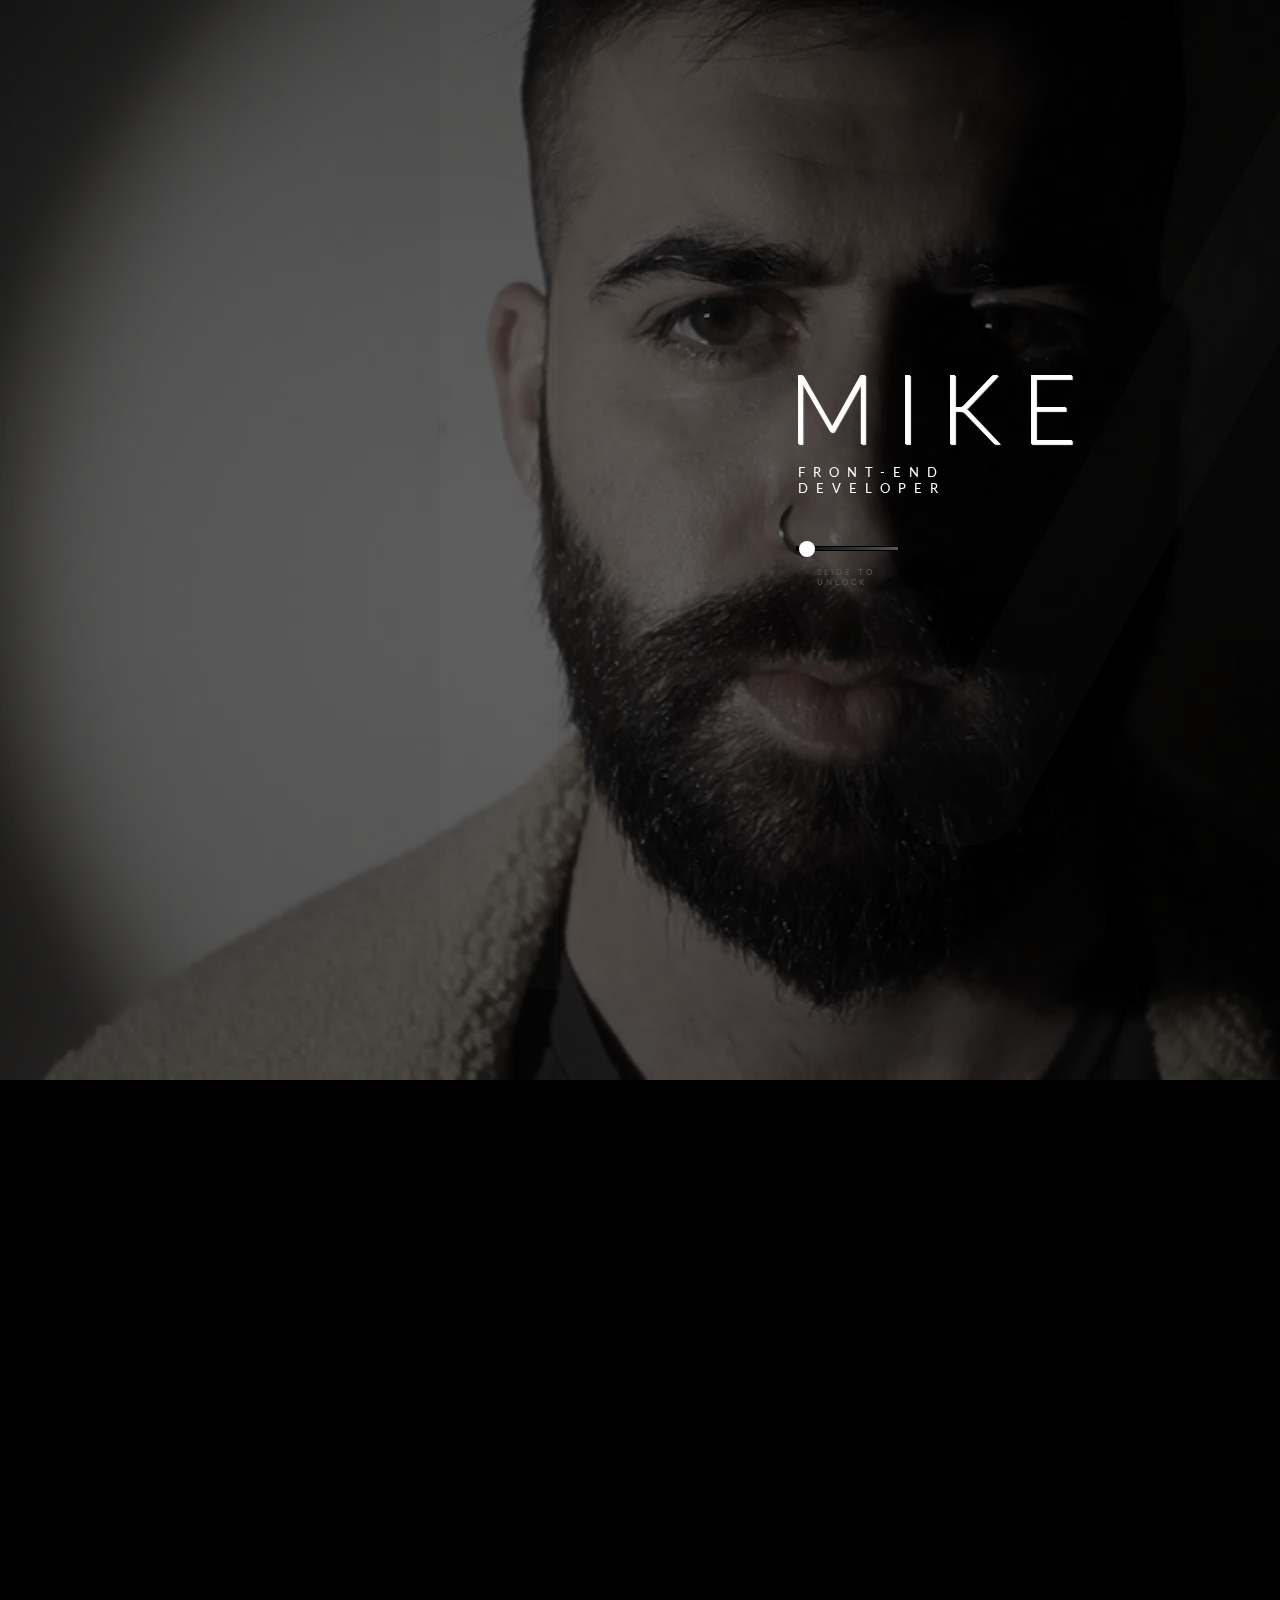
<file: portfolio/index.html>
<!DOCTYPE HTML>

<html>

<head>
    <title>I am Mike</title>
    <link rel='stylesheet' type="text/css" href='css/index.css'>
    <link rel='stylesheet' type="text/css" href='css/mainMenu.css'>
    <link rel='stylesheet' type="text/css" href='css/font-awesome.min.css'>
    <link href="https://fonts.googleapis.com/css?family=Lato" rel="stylesheet">
    <!--    ANIMATE LIBRARY-->
    <link href="https://cdnjs.cloudflare.com/ajax/libs/animate.css/3.5.2/animate.min.css">
    <link rel="stylesheet" href="https://cdn.jsdelivr.net/npm/animate.css@3.5.2/animate.min.css" integrity="sha384-OHBBOqpYHNsIqQy8hL1U+8OXf9hH6QRxi0+EODezv82DfnZoV7qoHAZDwMwEJvSw" crossorigin="anonymous">
    <!--    JQUERY-->
    <script src="https://code.jquery.com/jquery-3.2.1.min.js" integrity="sha256-hwg4gsxgFZhOsEEamdOYGBf13FyQuiTwlAQgxVSNgt4=" crossorigin="anonymous"></script>
    <meta charset='utf-8'>
    <meta name="viewport" content="width=device-width, initial-scale=1, maximum-scale=1.0, user-scalable=no">
    
</head>

<body>
    <div class="preload" id="preload">
    </div>
    <div class="content" id='content'>
        <section class="mainSection" id="mainSection">
            <div class="videoFilter">
                <video autoplay muted class="video">
                        <source src="img/giff.mp4" type="video/mp4">
                        <source src="img/giff.webm" type="video/webm">
                        <source src="img/giff.ogv" type="video/ogg">
        </video>
            </div>
            <div class="halfLeft">
                <!--
            <a href='#'class="icon animated fadeInLeft"><i class="fa fa-linkedin" aria-hidden="true"></i></a>
            <a href='#'class="icon animated fadeInRight"><i class="fa fa-instagram" aria-hidden="true"></i></a>
            <a href='#'class="icon animated fadeInLeft"><i class="fa fa-facebook" aria-hidden="true"></i></a>
-->
            </div>
            <div class="halfRight">
                <div class="mainTitle">
                    <!--                <div class='mainLine'></div>-->
                    <h1 class='animated fadeInLeft'>Mike</h1>
                    <p class='animated fadeInRight'>Front-End Developer</p>
                    <div class="menuResponsive">
                        <p id="openMenu">Open Menu</p>
                    </div>
                    <div id="slider" class="slider">
                        <!--                    <div class="sliderDiv">-->
                        <div class="progress"></div>
                        <div class="indicator">
                            <div></div>
                        </div>
                        <!--                    </div>-->
                        <div class="tip animated fadeIn">
                            slide to unlock
                        </div>
                    </div>
                    <!--                <input type="text" id="value">-->
                </div>
                <div class="mainInformation">
                    <p>M</p>
                </div>
            </div>
        </section>

        <section class="menu" id="mainMenu">
        </section>
    </div>
    <script src="js/drag.js"></script>
    <script src="js/index.js"></script>
    <script type='text/javascript'>
        window.onload = detectarCarga;

        function detectarCarga() {
            setTimeout(function() {
                document.getElementById("preload").style.opacity = "0";
                document.getElementById("preload").style.zIndex = "0";
            }, 500)
        }
    </script>
</body>

</html>
</file>
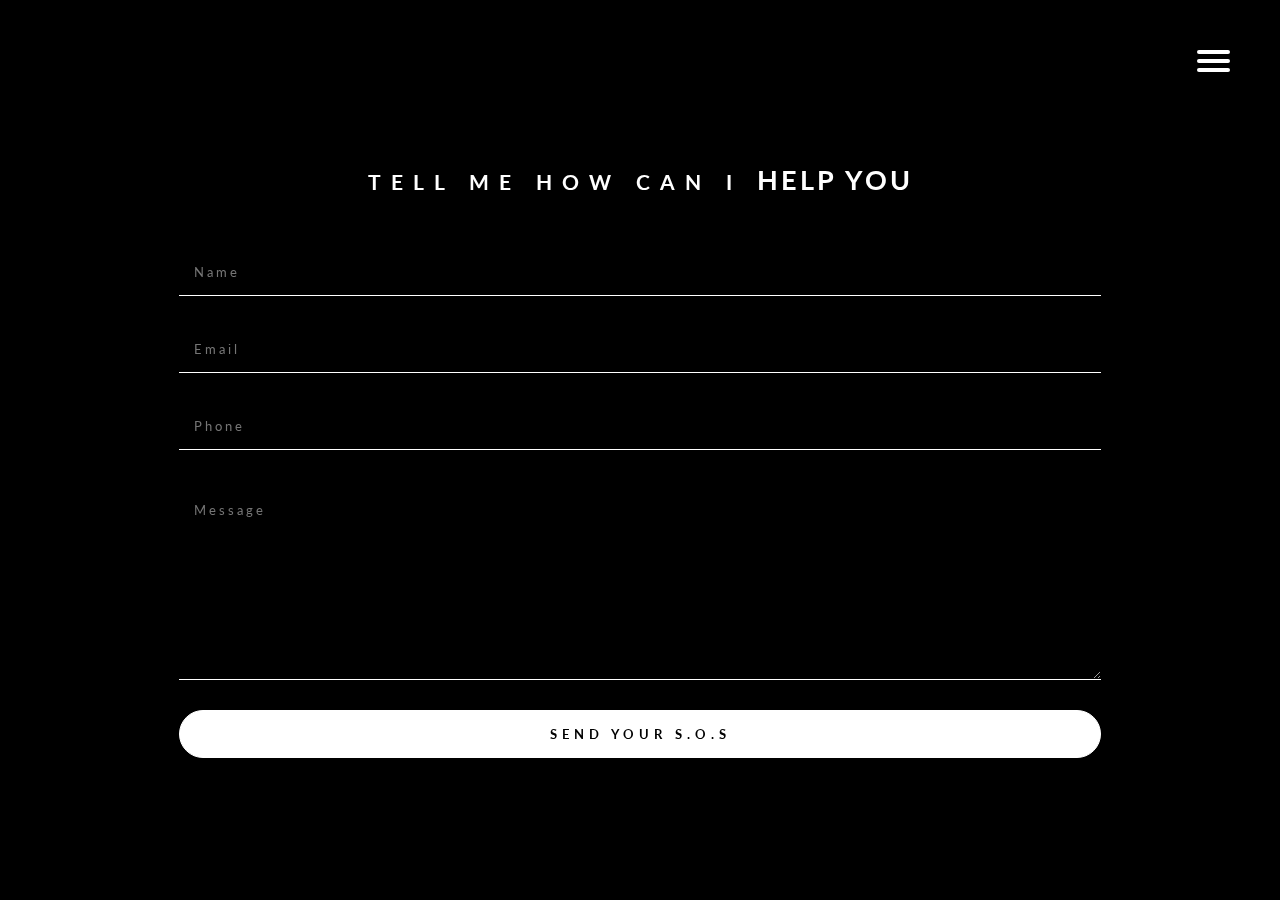
<file: portfolio/contact.html>
<!DOCTYPE HTML>

<html>

<head>
    <title>Contact me</title>
    <link rel='stylesheet' type="text/css" href='css/contact.css'>
    <link rel='stylesheet' type="text/css" href='css/menu.css'>
    <link rel='stylesheet' type="text/css" href='css/font-awesome.min.css'>
    <link href="https://fonts.googleapis.com/css?family=Lato" rel="stylesheet">
    <!--    ANIMATE LIBRARY-->
    <link href="https://cdnjs.cloudflare.com/ajax/libs/animate.css/3.5.2/animate.min.css">
    <link rel="stylesheet" href="https://cdn.jsdelivr.net/npm/animate.css@3.5.2/animate.min.css" integrity="sha384-OHBBOqpYHNsIqQy8hL1U+8OXf9hH6QRxi0+EODezv82DfnZoV7qoHAZDwMwEJvSw" crossorigin="anonymous">
    <!--    JQUERY-->
    <script src="https://code.jquery.com/jquery-3.2.1.min.js" integrity="sha256-hwg4gsxgFZhOsEEamdOYGBf13FyQuiTwlAQgxVSNgt4=" crossorigin="anonymous"></script>
    <meta charset='utf-8'>
    <meta name="viewport" content="width=device-width, initial-scale=1, maximum-scale=1.0, user-scalable=no">
    <meta name="viewport" content="width=590">
    
</head>

<body>
    <div class="preload" id="preload"></div>
    <div class="secondMenu" id="secondMenu">
        <input type="checkbox" />
        <span></span>
        <span></span>
        <span></span>
    </div>
    <div class="content" id='content'>
        <section class="contactSection">
            <div class="halfLeft">
                <div class="contactTitle">
                    <h2 class="animated fadeInLeft">Tell me how can I <span>help you</span></h2>
                    <p class="animated fadeInRight">And I will</p>
                </div>
                <form class="form" action='form.php' method='post'>
                    <input type="text" class='input' name='Name' placeholder='Name'>
                    <input type="email" class='input' name='Email' placeholder='Email'>
                    <input type="text" class='input' name='Phone' placeholder='Phone'>
                    <textarea class='input' name='Message' placeholder='Message'></textarea>
                    <input type="submit" class='sendMessage' value='Send your S.O.S'>
                </form>
            </div>
            <div class="halfRight">
            </div>
        </section>
        <div class='menu display' id="menu"></div>
    </div>

    <script src="js/index.js"></script>
     <script type='text/javascript'>
        window.onload = detectarCarga;

        function detectarCarga() {
            setTimeout(function(){
                document.getElementById("preload").style.opacity = "0";
                document.getElementById("preload").style.zIndex = "0";
            },500)
        }
    </script>
</body>

</html>
</file>
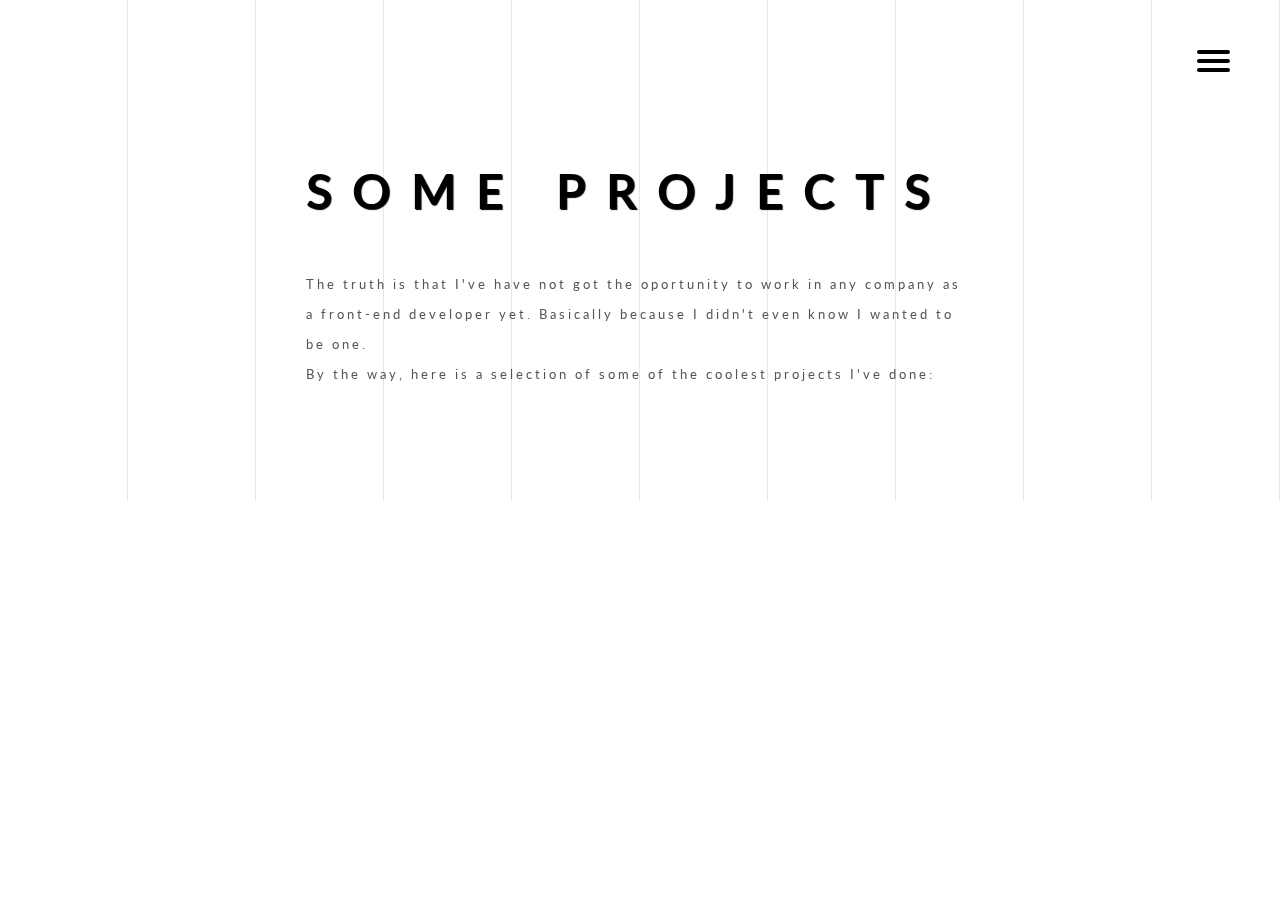
<file: portfolio/portfolio.html>
<!DOCTYPE HTML>

<html>

<head>
    <title>Portfolio</title>
    <meta charset='utf-8'>
    <link rel='stylesheet' type="text/css" href='css/portfolio.css'>
    <link rel='stylesheet' type="text/css" href='css/font-awesome.min.css'>
    <link rel='stylesheet' type="text/css" href='css/menu.css'>
    <link rel='stylesheet' type="text/css" href='css/animate.css'>
    <link href="https://fonts.googleapis.com/css?family=Lato" rel="stylesheet">
    <!--    ANIMATE LIBRARY-->
    <link href="https://cdnjs.cloudflare.com/ajax/libs/animate.css/3.5.2/animate.min.css">
    <link rel="stylesheet" href="https://cdn.jsdelivr.net/npm/animate.css@3.5.2/animate.min.css" integrity="sha384-OHBBOqpYHNsIqQy8hL1U+8OXf9hH6QRxi0+EODezv82DfnZoV7qoHAZDwMwEJvSw" crossorigin="anonymous">
    <!--    JQUERY-->
    <script src="https://code.jquery.com/jquery-3.2.1.min.js" integrity="sha256-hwg4gsxgFZhOsEEamdOYGBf13FyQuiTwlAQgxVSNgt4=" crossorigin="anonymous"></script>
    <meta name="viewport" content="width=device-width, initial-scale=1, maximum-scale=1.0, user-scalable=no">
    <!--        THIS IS THE META FOR IOS-->
    <meta name="viewport" content="width=590">
    
</head>

<body>
    <div class="preload" id="preload"></div>
    <div class="portfolioSection">
        <div class="background">
            <div class="mike">
                <h1 class='animated fadeInLeft'>Some Projects</h1>
                <p class='animated fadeInRight'>The truth is that I've have not got the oportunity to work in any company as a front-end developer yet. Basically because I didn't even know I wanted to be one.
                    <br>By the way, here is a selection of some of the coolest projects I've done:</p>
            </div>
            <div></div>
            <div></div>
            <div></div>
            <div></div>
            <div></div>
            <div></div>
            <div></div>
            <div></div>
            <div></div>
            <div></div>
        </div>
        <div class="secondMenu" id="secondMenu">
            <input type="checkbox" />
            <span class="menuBar"></span>
            <span class="menuBar"></span>
            <span class="menuBar"></span>
        </div>

        <div class="title">
            <!--
            <h1>Some Projects</h1>
            <p>Lorem ipsum dolor sit amet, consectetur adipiscing elit. Suspendisse eros ligula, vestibulum sit amet dictum in, ornare a dui.<br> Vivamus congue tellus vitae mi dictum, nec molestie lectus eleifend.</p>
-->
        </div>

        <div class="portfolio" id="portfolio">
        </div>
    </div>

    <div class='menu display' id="menu"></div>

    <script src="js/index.js"></script>
    <script src="js/portfolio.js"></script>
    <script src="js/portfolioInfo.js"></script>
     <script type='text/javascript'>
        window.onload = detectarCarga;

        function detectarCarga() {
            setTimeout(function(){
                document.getElementById("preload").style.opacity = "0";
                document.getElementById("preload").style.zIndex = "0";
            },500)
        }
    </script>
</body>

</html>
</file>
<file: portfolio/css/index.css>
.preload{
        width: 100%;
        height: 100vh;
        background: black;
        position: fixed;
        z-index: 999999;
        opacity: 1;
        transition: .5s all;
    }

body{
    overflow: hidden;
}

/*RESPONSIVE from 0px to 639px*/

@media only screen and (max-width:639px){
    
   * {
        box-sizing: border-box;
        margin: 0;
        padding: 0;
        letter-spacing: 3px;
        font-size: 12px;
        font-family: 'Lato', sans-serif;
    }

    body {
        overflow: hidden;
    }

    .mainSection {
        height: 100vh;
        width: 100%;
        position: relative;
        background: black;
        color: white;
        display: flex;
        flex-direction: column;
        z-index: 334;
        transition: .5s all;
        z-index: 2;

    }

    .videoFilter {
        width: 140%;
        height: 100vh;
        filter: brightness(.4);
        position: absolute;
        display: none;
    }

    .video {
        position: absolute;
        width: 120%;
        height: 100vh;
        filter: grayscale(70%);
        transform: scale(1.1);
        background-position: center;
        z-index: 1;
        transition: .5s all;
        display: none;
        background-size: cover;
    }

    .zoom {
        transform: scale(4);
        transition: .5s all;
        overflow: hidden;
        filter: brightness(0);
        z-index: 1;
    }

    .mainTitle {
        padding: 20px;
        width: 100%;
        margin-top: 0px;
        display: flex;
        flex-direction: column;
        justify-content: center;
        align-content: center;
        text-align: center;

    }

    .mainLine {
        width: 5%;
        margin-left: 8px;
        margin-bottom: 20px;
        height: 2px;
        font-weight: 300;
        border-bottom: 2px solid white;
    }

    .mainTitle h1 {
        font-size: 4em;
        width: 100%;
        font-weight: 300;
        letter-spacing: 20px;
        text-transform: uppercase;
        text-shadow: 1px 1px 1px white;
    }

    .mainTitle h1 span {
        color: white;
        letter-spacing: 20px;
    }

    .mainTitle p {
        width: 100%;
        margin-top: 0px;
        padding-left: 10px;
        font-size: .8em;
        letter-spacing: 8px;
        text-transform: uppercase;
    }

    .menuResponsive {
        width: 50%;
        height: 50px;
        display: flex;
        justify-content: center;
        align-items: center;
        margin-top: 50px;
    }

    .menuResponsive p {
        width: 100%;
        height: 100%;
        display: flex;
        border: 1px solid;
        justify-content: center;
        align-items: center;
        cursor: pointer;
    }

    .mainTitle input {
        width: 10%;
    }

    .slider {
        border: 1px solid black;
        /*  padding-left: 20px;*/
        width: 30%;
        position: relative;
        height: 5px;
        margin-top: 50px;
        margin-left: 8px;
        z-index: 999;
        display: none;
        /*  border-bottom: 5px dotted ;*/
        background-image: linear-gradient(to right, #000000, #1a1a1a, #2c2c2c, #404040, #555555);
    }

    .tip {
        width: 100%;
        font-size: .5em;
        text-transform: uppercase;
        margin-top: 20px;
        color: #555;
        padding-left: 20px;
    }


    .progress {
        width: 0%;
        height: 100%;
        position: absolute;
        background: transparent;
        cursor: pointer;
    }

    .indicator {
        width: 30px;
        height: 30px;
        margin-top: -13px;
        margin-left: -5%;
        left: 0%;
        padding: 5px;
        border-radius: 50%;
        position: absolute;
        background: transparent;
        cursor: pointer;
        display: flex;
        justify-content: center;
        align-items: center;
    }

    .indicator div {
        width: 80%;
        height: 80%;
        border-radius: 50%;
        background: white;
    }

    .halfLeft {
        width: 100%;
        height: 70%;
        order: 2;
        background: ;
        display: flex;
        align-items: center;
        justify-content: center;
        flex-direction: column;
        background-image: url(../img/mike2.png);
        background-size: cover;
        background-repeat: no-repeat;
        background-position: center;
        z-index: 2;
    }

    .halfLeft .icon {
        padding: 30px;
        margin-left: 30px;
        margin-top: 20px;
        font-size: 1.2em;
        color: rgba(255, 255, 255, .5);
        cursor: pointer;
        transition: .5s all;
        transform: rotate(90deg);
    }

    .halfLeft .icon:hover {
        transform: rotate(0deg);
        color: rgba(255, 255, 255, .9);
        transition: .5s all;
    }

    .halfLeft .icon:first-child {
        margin-top: 0px;
    }

    .halfRight {
        width: 100%;
        height: 30%;
        background: transparent;
        display: flex;
        align-items: center;
        justify-content: center;
        flex-direction: column;
        z-index: 2;
    }

    .faded {
        display: none;
        transition: .5s all;
    }

    .mainInformation {
        padding: 30px;
        width: 100%;
        display: flex;
        justify-content: center;
        align-items: flex-end;
        bottom: 50;
        right: 50;
        position: absolute;
    }

    .mainInformation p {
        width: auto;
        font-size: 87em;
        z-index: 1;
        color: rgba(255, 255, 255, .04);
        line-height: 30px;
        text-align: justify;
        display: none;
    }

    
}

/*----------------------------------------------------------------------------------*/

/*RESPONSIVE from 640px to 1279px*/

@media only screen and (max-width:1279px) {

    * {
        box-sizing: border-box;
        margin: 0;
        padding: 0;
        letter-spacing: 3px;
        font-family: 'Lato', sans-serif;
    }

    body {
        overflow: hidden;
    }

    .mainSection {
        height: 100vh;
        width: 100%;
        position: relative;
        background: black;
        color: white;
        display: flex;
        flex-direction: column;
        z-index: 334;
        transition: .5s all;
        z-index: 2;

    }

    .videoFilter {
        width: 140%;
        height: 100vh;
        filter: brightness(.4);
        position: absolute;
        display: none;
    }

    .video {
        position: absolute;
        width: 120%;
        height: 100vh;
        filter: grayscale(70%);
        transform: scale(1.1);
        background-position: center;
        z-index: 1;
        transition: .5s all;
        display: none;
        background-size: cover;
    }

    .zoom {
        transform: scale(4);
        transition: .5s all;
        overflow: hidden;
        filter: brightness(0);
        z-index: 1;
    }

    .mainTitle {
        padding: 20px;
        width: 100%;
        margin-top: 0px;
        display: flex;
        flex-direction: column;
        justify-content: center;
        align-content: center;
        text-align: center;

    }

    .mainLine {
        width: 5%;
        margin-left: 8px;
        margin-bottom: 20px;
        height: 2px;
        font-weight: 300;
        border-bottom: 2px solid white;
    }

    .mainTitle h1 {
        font-size: 4em;
        width: 100%;
        font-weight: 300;
        letter-spacing: 20px;
        text-transform: uppercase;
        text-shadow: 1px 1px 1px white;
    }

    .mainTitle h1 span {
        color: white;
        letter-spacing: 20px;
    }

    .mainTitle p {
        width: 100%;
        margin-top: 0px;
        padding-left: 10px;
        font-size: .8em;
        letter-spacing: 8px;
        text-transform: uppercase;
    }

    .menuResponsive {
        width: 100%;
        height: 50px;
        display: flex;
        justify-content: center;
        align-items: center;
        margin-top: 50px;
    }

    .menuResponsive p {
        width: 50%;
        height: 100%;
        display: flex;
        border: 1px solid;
        justify-content: center;
        align-items: center;
        cursor: pointer;
    }

    .mainTitle input {
        width: 10%;
    }

    .slider {
        border: 1px solid black;
        /*  padding-left: 20px;*/
        width: 30%;
        position: relative;
        height: 5px;
        margin-top: 50px;
        margin-left: 8px;
        z-index: 999;
        display: none;
        /*  border-bottom: 5px dotted ;*/
        background-image: linear-gradient(to right, #000000, #1a1a1a, #2c2c2c, #404040, #555555);
    }

    .tip {
        width: 100%;
        font-size: .5em;
        text-transform: uppercase;
        margin-top: 20px;
        color: #555;
        padding-left: 20px;
    }


    .progress {
        width: 0%;
        height: 100%;
        position: absolute;
        background: transparent;
        cursor: pointer;
    }

    .indicator {
        width: 30px;
        height: 30px;
        margin-top: -13px;
        margin-left: -5%;
        left: 0%;
        padding: 5px;
        border-radius: 50%;
        position: absolute;
        background: transparent;
        cursor: pointer;
        display: flex;
        justify-content: center;
        align-items: center;
    }

    .indicator div {
        width: 80%;
        height: 80%;
        border-radius: 50%;
        background: white;
    }

    .halfLeft {
        width: 100%;
        height: 70%;
        order: 2;
        background: ;
        display: flex;
        align-items: center;
        justify-content: center;
        flex-direction: column;
        background-image: url(../img/mike2.png);
        background-size: cover;
        background-repeat: no-repeat;
        background-position: center;
        z-index: 2;
    }

    .halfLeft .icon {
        padding: 30px;
        margin-left: 30px;
        margin-top: 20px;
        font-size: 1.2em;
        color: rgba(255, 255, 255, .5);
        cursor: pointer;
        transition: .5s all;
        transform: rotate(90deg);
    }

    .halfLeft .icon:hover {
        transform: rotate(0deg);
        color: rgba(255, 255, 255, .9);
        transition: .5s all;
    }

    .halfLeft .icon:first-child {
        margin-top: 0px;
    }

    .halfRight {
        width: 100%;
        height: 30%;
        background: transparent;
        display: flex;
        align-items: center;
        justify-content: center;
        flex-direction: column;
        z-index: 2;
    }

    .faded {
        display: none;
        transition: .5s all;
    }

    .mainInformation {
        padding: 30px;
        width: 100%;
        display: flex;
        justify-content: center;
        align-items: flex-end;
        bottom: 50;
        right: 50;
        position: absolute;
    }

    .mainInformation p {
        width: auto;
        font-size: 87em;
        z-index: 1;
        color: rgba(255, 255, 255, .04);
        line-height: 30px;
        text-align: justify;
        display: none;
    }

}

/*----------------------------------------------------------------------------------*/

/*RESPONSIVE from 1280px*/

@media only screen and (min-width:1280px) {

    * {
        box-sizing: border-box;
        margin: 0;
        padding: 0;
        letter-spacing: 3px;
        font-family: 'Lato', sans-serif;
    }

    body {
        overflow: hidden;
    }

    .mainSection {
        height: 100vh;
        width: 100%;
        position: relative;
        background: black;
        color: white;
        display: flex;
        z-index: 334;
        justify-content: flex-end;
        transition: .5s all;
        /*
    background-image: url(../img/mike.png);
    background-size: cover;
    background-repeat: no-repeat;
    background-position: center;
    z-index: 2;
*/
    }
    .videoFilter {
        width: 100%;
        height: 100vh;
        filter: brightness(.4);
        position: absolute;
    }

    .video {
        position: absolute;
        width: auto;
        height: auto;
        filter: grayscale(70%);
/*        transform: scale(1.1);*/
        background-position: center;
        z-index: 1;
        transition: .5s all;
        background-size: cover;
    }

    .zoom {
        transform: scale(4);
        transition: .5s all;
        overflow: hidden;
        filter: brightness(0);
        z-index: 1;
    }

    .mainTitle {
        padding: 20px;
        width: 60%;
        margin-top: 0px;
        display: flex;
        flex-direction: column;
        justify-content: center;

    }

    .mainLine {
        width: 5%;
        margin-left: 8px;
        margin-bottom: 20px;
        height: 2px;
        font-weight: 300;
        border-bottom: 2px solid white;
    }

    .mainTitle h1 {
        font-size: 6em;
        width: 70%;
        font-weight: 300;
        letter-spacing: 20px;
        text-transform: uppercase;
        text-shadow: 1px 1px 1px white;
    }

     .menuResponsive {
       display: none;
    }
    
    .mainTitle h1 span {
        color: white;
        letter-spacing: 20px;
    }

    .mainTitle p {
        width: 70%;
        margin-top: 0px;
        padding-left: 10px;
        font-size: .8em;
        letter-spacing: 8px;
        text-transform: uppercase;
    }

    .mainTitle input {
        width: 10%;
    }

    .slider {
        border: 1px solid black;
        /*  padding-left: 20px;*/
        width: 30%;
        position: relative;
        height: 5px;
        margin-top: 50px;
        margin-left: 8px;
        z-index: 999;
        /*  border-bottom: 5px dotted ;*/
        background-image: linear-gradient(to right, #000000, #1a1a1a, #2c2c2c, #404040, #555555);
    }

    .tip {
        width: 100%;
        font-size: .5em;
        text-transform: uppercase;
        margin-top: 20px;
        color: #555;
        padding-left: 20px;
    }


    .progress {
        width: 0%;
        height: 100%;
        position: absolute;
        background: transparent;
        cursor: pointer;
    }

    .indicator {
        width: 30px;
        height: 30px;
        margin-top: -13px;
        margin-left: -5%;
        left: 0%;
        padding: 5px;
        border-radius: 50%;
        position: absolute;
        background: transparent;
        cursor: pointer;
        display: flex;
        justify-content: center;
        align-items: center;
    }

    .indicator div {
        width: 80%;
        height: 80%;
        border-radius: 50%;
        background: white;
    }

    .halfLeft {
        width: 50%;
        height: 100%;
        background: transparent;
        display: flex;
        align-items: flex-start;
        justify-content: space-around;
        flex-direction: column;
        z-index: 2;
        display: none;
    }

    .halfLeft .icon {
        padding: 30px;
        margin-left: 30px;
        margin-top: 20px;
        font-size: 1.2em;
        color: rgba(255, 255, 255, .5);
        cursor: pointer;
        transition: .5s all;
        transform: rotate(90deg);
    }

    .halfLeft .icon:hover {
        transform: rotate(0deg);
        color: rgba(255, 255, 255, .9);
        transition: .5s all;
    }

    .halfLeft .icon:first-child {
        margin-top: 0px;
    }

    .halfRight {
        width: 50%;
        height: 100%;
        background: transparent;
        display: flex;
        align-items: center;
        justify-content: center;
        flex-direction: column;
        z-index: 2;
    }

    .faded {
        display: none;
        transition: .5s all;
    }

    .mainInformation {
        padding: 30px;
        width: 100%;
        display: flex;
        justify-content: center;
        align-items: flex-end;
        bottom: 50;
        right: 50;
        position: absolute;
    }

    .mainInformation p {
        width: auto;
        font-size: 87em;
        z-index: 1;
        color: rgba(255, 255, 255, .02);
        line-height: 30px;
        text-align: justify;
    }

}
</file>
<file: portfolio/css/mainMenu.css>
@media only screen and (max-width:1399px) {
    .menu {
        height: 100vh;
        width: 100%;
        background: black;
        position: absolute;
        z-index: 1;
        display: flex;
        justify-content: center;
        align-items: center;
        flex-direction: column;
        overflow: hidden;
    }

    .menu div {
        width: 25%;
    }

    .menu div:last-child {
        border-right: 0px solid gray;
    }

    .contactDiv {
        height: 10%;
        width: 100%;
        display: flex;
        justify-content: center;
        align-items: center;
        flex-direction: column
    }

    .contactDiv .contactDivInfo {
        width: 50%;
        height: 100%;
        display: flex;
        justify-content: flex-start;
        flex-direction: column;
        color: white;
        align-items: center;
        border: 0px;
    }

    .contactDiv .socialNetworks {
        height: 10%;
        width: 50%;
        display: flex;
        justify-content: center;
        align-items: flex-end;
        flex-direction: row;
        color: white;
        border: 0px;
    }

    .socialNetworks .linkedIn {
        height: 70px;
        width: 70px;
        display: flex;
        justify-content: center;
        align-items: center;
        margin: 20px;
        margin-bottom: 50px;
    }
    
      .socialNetworks .linkedIn a {
        color: white;
    }

    .socialNetworks .instagram {
        height: 70px;
        width: 70px;
        display: flex;
        justify-content: center;
        align-items: center;
        margin: 20px;
        margin-bottom: 50px;
    }
    
      .socialNetworks .instagram a {
        color: white;
    }

    .socialNetworks div {
        border: 0px;
    }

    .menuList {
        width: 100%;
        height: 90%;
        display: flex;
        flex-direction: column;
        justify-content: center;
        align-items: center;
    }

    .menuList ul {
        padding: 20px;
    }

    .menuList ul li {
        padding: 20px;
        margin-top: 50px;
    }

    .menuList ul li:first-child {
        margin-top: 0px;
    }

    .menuList ul li a {
        text-decoration: none;
        padding: 20px;
        font-size: 1.2em;
        color: white;
        transition: 1s all;
    }

    .menuList ul li a:hover {
        transition: 1s all;
        text-decoration: none;
        color: white;
    }

    .quote {
        display: none;
        align-items: center;
        justify-content: center;
        flex-direction: column;
        position: relative;
    }

    .quote .form {
        border-right: 0px;
        position: absolute;
        border: 0px;
        width: 70%;
        display: flex;
        flex-direction: column;
        justify-content: center;
        transition: .5s all;
        display: none;
    }

    .formVisible {
        display: visible;
        transition: .5s all;
    }

    .quote .form div {
        height: 200px;
        width: 50%;
        border-right: 1px solid;
        color: white;
        margin-top: 30px;
    }

    .quote .form .before {
        margin-top: -400px;
        position: absolute;
    }

    .quote .form .after {
        margin-top: 550px;
        position: absolute;
    }

    .quote .form input {
        padding: 15px;
        margin-top: 30px;
        background: transparent;
        border: 0px;
        border-bottom: 1px solid #555;
        color: white;
        transition: .5s all;
    }

    .quote .form input:first-child {
        padding: 15px;
        margin-top: 0px;
    }

    .quote .form input:placeholder-shown {
        text-transform: uppercase;
        letter-spacing: 7px;
        font-size: .7em;
    }

    .quote .form textarea {
        padding: 15px;
        margin-top: 30px;
        background: transparent;
        border: 0px;
        border-bottom: 1px solid #555;
        height: 200px;
        color: white;
        line-height: 30px;
        transition: .5s all;
    }

    .quote .form textarea:placeholder-shown {
        text-transform: uppercase;
        letter-spacing: 7px;
        font-size: .7em;
    }

    .quote .form input:focus {
        outline: 0px;
    }

    .quote .form textarea:focus {
        outline: 0px;
    }

    .byebyeQuote {
        margin-top: 1450px;
        transition: .5s all;
        filter: brightness(1);
        -webkit-filter: brightness(.5);
    }

    .quote #quote {
        width: 80%;
        height: 80%;
        display: flex;
        justify-content: center;
        align-items: center;
        position: relative;
        transition: .5s all;
    }

    .quote div p {
        transform: rotate(90deg);
        line-height: 30px;
        height: auto;
        width: 130%;
        border-left: 1px solid white;
        padding: 10px;
        padding-left: 20px;
        position: absolute;
        font-size: .8em;
        transition: .5s all;
        color: white;
    }


    .M {
        height: 100%;
        width: 100%;
        display: none;
        justify-content: center;
        align-items: flex-start;
    }

    .M .contactDivInfo h2 {
        color: white;
        font-size: 6em;
        padding: 10px;
        margin-top: 50px;
    }

}

/*----------------------------------------------------------------------------------*/

/*RESPONSIVE from 0px to 819px*/

@media only screen and (min-width:1340px) {

    .menu {
        height: 100vh;
        width: 100%;
        background: black;
        position: absolute;
        z-index: 1;
        display: flex;
        justify-content: center;
        align-items: center;
        flex-direction: row;
        overflow: hidden;
    }

    .menu div {
        width: 25%;
        height: 100%;
        border-right: 1px solid gray;
    }

    .menu div:last-child {
        border-right: 0px solid gray;
    }

    .contactDiv {
        height: 100%;
        width: 100%;
        display: flex;
        justify-content: center;
        align-items: center;
        flex-direction: column
    }

    .contactDiv .contactDivInfo {
        width: 50%;
        height: 100%;
        display: flex;
        justify-content: flex-start;
        flex-direction: column;
        color: white;
        align-items: center;
        border: 0px;
    }

    .contactDiv .socialNetworks {
        height: 100%;
        width: 50%;
        display: flex;
        justify-content: center;
        align-items: flex-end;
        flex-direction: row;
        color: white;
        border: 0px;
    }

    .socialNetworks .linkedIn {
        height: 70px;
        width: 70px;
        display: flex;
        justify-content: center;
        align-items: center;
        margin: 20px;
        margin-bottom: 50px;
    }
    
    .socialNetworks .linkedIn a {
        color: white;
    }

    .socialNetworks .instagram {
        height: 70px;
        width: 70px;
        display: flex;
        justify-content: center;
        align-items: center;
        margin: 20px;
        margin-bottom: 50px;
    }
    
    .socialNetworks .instagram a {
        color: white;
    }

    .socialNetworks div {
        border: 0px;
    }

    .menuList {
        display: flex;
        flex-direction: column;
        justify-content: center;
        align-items: center;
    }

    .menuList ul {
        padding: 20px;
    }

    .menuList ul li {
        padding: 20px;
        margin-top: 50px;
    }

    .menuList ul li:first-child {
        margin-top: 0px;
    }

    .menuList ul li a {
        text-decoration: none;
        padding: 20px;
        color: white;
        transition: 1s all;
    }

    .menuList ul li a:hover {
        transition: 1s all;
        text-decoration: line-through;
        color: white;
    }

    .quote {
        display: flex;
        align-items: center;
        justify-content: center;
        flex-direction: column;
        position: relative;
    }

    .quote .form {
        border-right: 0px;
        position: absolute;
        border: 0px;
        width: 70%;
        display: flex;
        flex-direction: column;
        justify-content: center;
        transition: .5s all;
        opacity: 0;
    }

    .formVisible {
        display: visible;
        transition: .5s all;
    }

    .quote .form div {
        height: 200px;
        width: 50%;
        border-right: 1px solid;
        color: white;
        margin-top: 30px;
    }

    .quote .form .before {
        margin-top: -400px;
        position: absolute;
    }

    .quote .form .after {
        margin-top: 440px;
        position: absolute;
    }

    .quote .form input {
        padding: 15px;
        margin-top: 30px;
        background: transparent;
        border: 0px;
        border-bottom: 1px solid #555;
        color: white;
        transition: .5s all;
    }

    .quote .form input:first-child {
        padding: 15px;
        margin-top: 0px;
    }
    
    .sendMessage {
        padding: 15px;
        margin-top: 20px;
        background: whitesmoke !important;
        color: black !important;
        font-weight: bold;
        cursor: pointer;
        border: 1px solid #555 !important;
        letter-spacing: 5px;
        text-transform: uppercase;
        transition: .5s all;
        border-radius: 5px;
    }
    
    .sendMessage:hover {
        background: black !important;
        color: white !important;
        transition: .5s all;
    }

    .quote .form input:placeholder-shown {
        text-transform: uppercase;
        letter-spacing: 7px;
        font-size: .7em;
    }

    .quote .form textarea {
        padding: 15px;
        margin-top: 30px;
        background: transparent;
        border: 0px;
        border-bottom: 1px solid #555;
        height: 200px;
        color: white;
        line-height: 30px;
        transition: .5s all;
    }

    .quote .form textarea:placeholder-shown {
        text-transform: uppercase;
        letter-spacing: 7px;
        font-size: .7em;
    }

    .quote .form input:focus {
        outline: 0px;
    }

    .quote .form textarea:focus {
        outline: 0px;
    }

    .byebyeQuote {
        margin-top: 1450px;
        transition: .5s all;
        filter: brightness(1);
        -webkit-filter: brightness(.5);
    }

    .quote #quote {
        width: 80%;
        height: 80%;
        display: flex;
        justify-content: center;
        align-items: center;
        position: relative;
        transition: .5s all;
    }

    .quote div p {
        transform: rotate(90deg);
        line-height: 30px;
        height: auto;
        width: 130%;
        border-left: 1px solid white;
        padding: 10px;
        padding-left: 20px;
        position: absolute;
        font-size: .8em;
        transition: .5s all;
        color: white;
    }


    .M {
        height: 100%;
        width: 100%;
        display: flex;
        justify-content: center;
        align-items: flex-start;
    }

    .M .contactDivInfo a {
        text-decoration: none;
    }
    
    .M .contactDivInfo h2 {
        color: white;
        font-size: 6em;
        padding: 10px;
        margin-top: 50px;
    }

}
</file>
<file: portfolio/css/contact.css>
* {
    box-sizing: border-box;
    margin: 0;
    padding: 0;
    letter-spacing: 3px;
    font-family: 'Lato', sans-serif;
    ;
}

.preload {
    width: 100%;
    height: 100vh;
    background: black;
    position: fixed;
    z-index: 999999;
    opacity: 1;
    transition: .5s all;
}

.secondMenu input {
    display: block;
    width: 40px;
    height: 32px;
    position: absolute;
    top: -7px;
    left: -5px;
    cursor: pointer;
    opacity: 0;
    /* hide this */
    z-index: 2;
    /* and place it over the hamburger */
    -webkit-touch-callout: none;
}

.secondMenu {
    position: fixed;
    top: 50px;
    right: 50px;
    z-index: 9999;
}

.secondMenu span {
    display: block;
    width: 33px;
    height: 4px;
    margin-bottom: 5px;
    background: white;
    border-radius: 3px;
    z-index: 1;
    transform-origin: 4px 0px;
    transition: transform 0.5s cubic-bezier(0.77, 0.2, 0.05, 1.0),
    background 0.5s cubic-bezier(0.77, 0.2, 0.05, 1.0),
    opacity 0.55s ease;
}

.secondMenu span:first-child {
    transform-origin: 0% 0%;
}

.secondMenu span:nth-last-child(2) {
    transform-origin: 0% 100%;
}

.secondMenu input:checked ~ span {
    opacity: 1;
    transform: rotate(45deg) translate(-2px, -1px);
    background: white;
}

.secondMenu input:checked ~ span:nth-last-child(1) {
    opacity: 0;
    transform: rotate(0deg) scale(0.2, 0.2);
}

.secondMenu input:checked ~ span:nth-last-child(2) {
    transform: rotate(-45deg) translate(0, -1px);
}

.divError{
    height: 100vh !important;
    z-index: 3 !important;
    width: 100vw;
/*    border: 2px solid red !important;*/
    position: absolute !important;
/*    box-shadow: 0px 0px 4px 4px rgba(255,255,255,.3);*/
    display: flex;
    color: white;
    justify-content: center;
    align-items: center;
    flex-direction: column;
    background: rgba(0,0,0,.2);
    display: none;
}

.divError .close{
    position: absolute;
    top:20px;
    font-weight: bold;
    right: 20px;
    color: white;
    cursor: pointer;
}
.warnings{
    height: 700px !important;
    width: 400px;
/*    border: 2px solid red !important;*/
    position: absolute !important;
    box-shadow: 0px 0px 4px 4px rgba(255,255,255,.3);
    display: flex;
    color: white;
    justify-content: center;
    align-items: center;
    flex-direction: column;
    background:black;
    overflow: hidden;
}

.warnings p{
    padding: 20px;
    text-align: center;
}

.warnings .thanks{
    display: flex;
    justify-content: center;
    align-items: center;
    width: 100%;
    height: 100%;
    text-transform: uppercase;
    font-size: 1.3em;
    display: none;
}


@media only screen and (max-width:1289px) {


    .contactSection {
        min-height: 100vh;
        height: auto;
        width: 100%;
        background: black;
        display: flex;
        flex-direction: row;
        justify-content: center;
        align-items: center;
        padding: 20px 0px;
    }

    .halfLeft {
        height: 100%;
        width: 100%;
        background: transparent;
        display: flex;
        justify-content: center;
        align-items: center;
        flex-direction: column;
        z-index: 2;
    }

    .contactTitle {
        width: 70%;
        height: 20%;
        background: transparent;
        display: flex;
        justify-content: flex-end;
        align-items: center;
        flex-direction: column;
    }

    .contactTitle h2 {
        width: 100%;
        text-align: center;
        padding: 20px;
        letter-spacing: 10px;
        color: white;
        font-size: 1.3em;
        text-transform: uppercase;
        z-index: 2;
        line-height: 35px;
    }

    .contactTitle h2 span {
        font-size: 1.3em;
        color: white;
        width: 90%;
        text-transform: uppercase;
        z-index: 2;
    }

    .contactTitle p {
        display: none;
    }

    .form {
        background: transparent;
        width: 90%;
        height: 70%;
        display: flex;
        justify-content: center;
        align-items: center;
        flex-direction: column;
    }

    .form input {
        width: 80%;
        padding: 15px;
        margin-top: 30px;
        background: transparent;
        border: 0px;
        border-bottom: 1px solid white;
        color: white;
        transition: .5s all;
    }

    .form textarea {
        width: 80%;
        padding: 15px;
        margin-top: 30px;
        background: transparent;
        border: 0px;
        border-bottom: 1px solid white;
        height: 200px;
        color: white;
        line-height: 30px;
        transition: .5s all;
    }

    .form input:focus {
        outline: 0px;
    }

    .form textarea:focus {
        outline: 0px;
    }

    .sendMessage {
        padding: 15px;
        margin-top: 20px;
        background: white !important;
        color: black !important;
        font-weight: bold;
        cursor: pointer;
        border: 1px solid white !important;
        letter-spacing: 5px;
        text-transform: uppercase;
        transition: .5s all;
        border-radius: 25px;
    }

    .halfRight {
        display: none;
    }
    
    .warnings{
            height: 500px !important;
            width: 300px;
    }

}

@media only screen and (min-width:1290px) {

    .contactSection {
        height: 100vh;
        width: 100%;
        background: black;
        display: flex;
        flex-direction: row;
        justify-content: center;
        align-items: center;
    }

    .halfLeft {
        height: 100%;
        width: 50%;
        background: black;
        display: flex;
        justify-content: center;
        align-items: center;
        flex-direction: column;
        z-index: 2;
    }

    .contactTitle {
        width: 60%;
        height: 20%;
        background: black;
        display: flex;
        justify-content: flex-end;
        align-items: center;
        flex-direction: column;
    }

    .contactTitle h2 {
        width: 100%;
        text-align: center;
        padding: 20px;
        letter-spacing: 10px;
        color: white;
        font-size: 1.3em;
        text-transform: uppercase;
        z-index: 2;
    }

    .contactTitle h2 span {
        font-size: 1.3em;
        color: white;
        text-transform: uppercase;
        z-index: 2;
    }

    .contactTitle p {
        position: absolute;
        padding-bottom: 10px;
        font-size: 5em;
        text-transform: uppercase;
        font-style: italic;
        z-index: 1;
        letter-spacing: 10px;
        color: rgba(255, 255, 255, .1);
    }

    .form {
        background: black;
        width: 80%;
        height: 70%;
        display: flex;
        justify-content: center;
        align-items: center;
        flex-direction: column;
    }

    .form input {
        width: 100%;
        padding: 15px;
        margin-top: 30px;
        background: transparent;
        border: 0px;
        border-bottom: 1px solid white;
        color: white;
        transition: .5s all;
    }

    .form textarea {
        width: 100%;
        padding: 15px;
        margin-top: 30px;
        background: transparent;
        border: 0px;
        border-bottom: 1px solid white;
        height: 200px;
        color: white;
        line-height: 30px;
        transition: .5s all;
    }

    .form input:focus {
        outline: 0px;
    }

    .form textarea:focus {
        outline: 0px;
    }

    .sendMessage {
        padding: 15px;
        margin-top: 20px;
        background: black !important;
        color: white !important;
        font-weight: bold;
        cursor: pointer;
        border: 1px solid white !important;
        letter-spacing: 5px;
        text-transform: uppercase;
        transition: .5s all;
        border-radius: 25px;
    }

    .sendMessage:hover {
        padding: 15px;
        background: white !important;
        color: black !important;
        border: 1px solid black !important;
    }

    .halfRight {
        width: 50%;
        height: 100%;
        background-image: url(../img/mike2.png);
        background-position: left -210px center;
        background-size: cover;
        background-repeat: no-repeat;
    }




    @media only screen and (min-width:1600px) {

        .contactSection {
            height: 100vh;
            width: 100%;
            background: black;
            display: flex;
            flex-direction: row;
            justify-content: center;
            align-items: center;
        }

        .halfLeft {
            height: 100%;
            width: 60%;
            background: black;
            display: flex;
            justify-content: center;
            align-items: center;
            flex-direction: column;
            z-index: 2;
        }

        .contactTitle {
            width: 60%;
            height: 20%;
            background: black;
            display: flex;
            justify-content: flex-end;
            align-items: center;
            flex-direction: column;
        }

        .contactTitle h2 {
            width: 100%;
            text-align: center;
            padding: 20px;
            letter-spacing: 10px;
            color: white;
            font-size: 1.3em;
            text-transform: uppercase;
            z-index: 2;
        }

        .contactTitle h2 span {
            font-size: 1.3em;
            color: white;
            text-transform: uppercase;
            z-index: 2;
        }

        .contactTitle p {
            position: absolute;
            padding-bottom: 10px;
            font-size: 5em;
            text-transform: uppercase;
            font-style: italic;
            z-index: 1;
            letter-spacing: 10px;
            color: rgba(255, 255, 255, .1);
        }

        .form {
            background: black;
            width: 60%;
            height: 70%;
            display: flex;
            justify-content: center;
            align-items: center;
            flex-direction: column;
        }

        .form input {
            width: 80%;
            padding: 15px;
            margin-top: 30px;
            background: transparent;
            border: 0px;
            border-bottom: 1px solid white;
            color: white;
            transition: .5s all;
        }

        .form textarea {
            width: 80%;
            padding: 15px;
            margin-top: 30px;
            background: transparent;
            border: 0px;
            border-bottom: 1px solid white;
            height: 200px;
            color: white;
            line-height: 30px;
            transition: .5s all;
        }

        .form input:focus {
            outline: 0px;
        }

        .form textarea:focus {
            outline: 0px;
        }

        .sendMessage {
            padding: 15px;
            margin-top: 20px;
            background: black !important;
            color: white !important;
            font-weight: bold;
            cursor: pointer;
            border: 1px solid white !important;
            letter-spacing: 5px;
            text-transform: uppercase;
            transition: .5s all;
            border-radius: 25px;
        }

        .sendMessage:hover {
            padding: 15px;
            background: white !important;
            color: black !important;
            border: 1px solid black !important;
        }

        .halfRight {
            width: 40%;
            height: 100%;
            background-image: url(../img/mike2.png);
            background-position: left -110px center;
            background-size: cover;
            background-repeat: no-repeat;
        }


    }
</file>
<file: portfolio/css/menu.css>
/*RESPONSIVE from 0px to 1399px*/

@media only screen and (max-width:1399px) {

    /*MENU SECTION*/
    .menu {
        height: 100vh;
        width: 100%;
        background: black;
        position: fixed;
        top: 0;
        left: 0;
        z-index: 333;
        display: flex;
        justify-content: center;
        align-items: center;
        flex-direction: column;
        overflow: hidden;
        transition: 1s all;
        filter: brightness(1);
        -webkit-filter: brightness(1);
    }

    .display {
        display: none;
        filter: brightness(0);
        -webkit-filter: brightness(0);
    }

    .fadein {
        animation: fadein 1s;
    }

    @keyframes fadein {
        0% {
            height: 0%;
            opacity: 0;
        }

        100% {
            height: 100%;
            opacity: 1;
        }
    }

    .fadeout {
        animation: fadeout 1s;
    }

    @keyframes fadeout {
        0% {
            height: 100%;
            opacity: 1;
        }
        100% {
            height: 0%;
            opacity: 0;
        }
    }

    .menu div {
        /*
    width:100%;
    height: 10%;
    border-right: 1px solid gray;
*/
    }

    .menu div:last-child {
        border-right: 0px solid gray;
    }

    .contactDiv {
        height: 10%;
        width: 100%;
        display: flex;
        justify-content: center;
        align-items: center;
        flex-direction: column;
    }

    .contactDiv .contactDivInfo {
        width: 50%;
        height: 100%;
        display: flex;
        justify-content: flex-start;
        flex-direction: column;
        color: white;
        align-items: center;
        border: 0px;
    }

    .contactDiv .socialNetworks {
        height: 10%;
        width: 50%;
        display: flex;
        justify-content: center;
        align-items: flex-end;
        flex-direction: row;
        color: white;
        border: 0px;
    }

    .socialNetworks .linkedIn {
        height: 70px;
        width: 70px;
        display: flex;
        justify-content: center;
        align-items: center;
        margin: 20px;
        margin-bottom: 50px;
    }
    
     .socialNetworks .linkedIn a {
        color: white;
    }

    .socialNetworks .instagram {
        height: 70px;
        width: 70px;
        display: flex;
        justify-content: center;
        align-items: center;
        margin: 20px;
        margin-bottom: 50px;
    }
    
    .socialNetworks .instagram a {
        color: white;
    }


    .socialNetworks div {
        border: 0px;
    }

    .menuList {
        width: 100%;
        height: 90%;
        display: flex;
        flex-direction: column;
        justify-content: center;
        align-items: center;
    }

    .menuList ul {
        padding: 20px;
    }

    .menuList ul li {
        padding: 20px;
        margin-top: 50px;
    }

    .menuList ul li:first-child {
        margin-top: 0px;
    }

    .menuList ul li a {
        text-decoration: none;
        padding: 20px;
        font-size: 1.2em;
        color: white;
        transition: 1s all;
    }

    .menuList ul li a:hover {
        transition: 1s all;
        text-decoration: line-through;
        color: white;
    }

    .quote {
        display: none;
        align-items: center;
        justify-content: center;
        flex-direction: column;
        position: relative;
    }

    .quote .form {
        border-right: 0px;
        position: absolute;
        border: 0px;
        width: 70%;
        display: flex;
        flex-direction: column;
        justify-content: center;
        transition: .5s all;
        display: none;
    }

    .formVisible {
        display: visible;
        transition: .5s all;
    }

    .quote .form div {
        height: 200px;
        width: 50%;
        border-right: 1px solid;
        color: white;
        margin-top: 30px;
    }

    .quote .form .before {
        margin-top: -400px;
        position: absolute;
    }

    .quote .form .after {
        margin-top: 550px;
        position: absolute;
    }

    .quote .form input {
        padding: 15px;
        margin-top: 30px;
        background: transparent;
        border: 0px;
        border-bottom: 1px solid #555;
        color: white;
        transition: .5s all;
    }

    .quote .form input:first-child {
        padding: 15px;
        margin-top: 0px;
    }

    .quote .form input:placeholder-shown {
        text-transform: uppercase;
        letter-spacing: 7px;
        font-size: .7em;
    }

    .quote .form textarea {
        padding: 15px;
        margin-top: 30px;
        background: transparent;
        border: 0px;
        border-bottom: 1px solid #555;
        height: 200px;
        color: white;
        line-height: 30px;
        transition: .5s all;
    }

    .quote .form textarea:placeholder-shown {
        text-transform: uppercase;
        letter-spacing: 7px;
        font-size: .7em;
    }

    .quote .form input:focus {
        outline: 0px;
    }

    .quote .form textarea:focus {
        outline: 0px;
    }

    .byebyeQuote {
        margin-top: 1450px;
        transition: .5s all;
        filter: brightness(1);
        -webkit-filter: brightness(.5);
    }

    .quote #quote {
        width: 80%;
        height: 80%;
        display: none;
        justify-content: center;
        align-items: center;
        position: relative;
        transition: .5s all;
    }

    .quote div p {
        transform: rotate(90deg);
        line-height: 30px;
        height: auto;
        width: 130%;
        border-left: 1px solid white;
        padding: 10px;
        padding-left: 20px;
        position: absolute;
        font-size: .8em;
        transition: .5s all;
        color: white;
    }


    .M {
        height: 100%;
        width: 100%;
        display: flex;
        display: none;
        justify-content: center;
        align-items: flex-start;
    }

    .M .contactDivInfo h2 {
        color: white;
        font-size: 6em;
        padding: 10px;
        margin-top: 50px;
    }


}

/*----------------------------------------------------------------------------------*/

/*RESPONSIVE from 1340px*/

@media only screen and (min-width:1340px) {

    /*MENU SECTION*/
    .menu {
        height: 100vh;
        width: 100%;
        background: black;
        position: fixed;
        top: 0;
        left: 0;
        z-index: 333;
        display: flex;
        justify-content: center;
        align-items: center;
        flex-direction: row;
        overflow: hidden;
        transition: 1s all;
        filter: brightness(1);
        -webkit-filter: brightness(1);
    }

    .display {
        display: none;
        filter: brightness(0);
        -webkit-filter: brightness(0);
    }

    .fadein {
        animation: fadein 1s;
    }

    @keyframes fadein {
        0% {
            height: 0%;
            opacity: 0;
        }

        100% {
            height: 100%;
            opacity: 1;
        }
    }

    .fadeout {
        animation: fadeout 1s;
    }

    @keyframes fadeout {
        0% {
            height: 100%;
            opacity: 1;
        }
        100% {
            height: 0%;
            opacity: 0;
        }
    }

    .menu div {
        width: 25%;
        height: 100%;
        border-right: 1px solid gray;
    }

    .menu div:last-child {
        border-right: 0px solid gray;
    }

    .contactDiv {
        height: 100%;
        width: 100%;
        display: flex;
        justify-content: center;
        align-items: center;
        flex-direction: column
    }

    .contactDiv .contactDivInfo {
        width: 50%;
        height: 100%;
        display: flex;
        justify-content: flex-start;
        flex-direction: column;
        color: white;
        align-items: center;
        border: 0px;
    }

    .contactDiv .socialNetworks {
        height: 100%;
        width: 50%;
        display: flex;
        justify-content: center;
        align-items: flex-end;
        flex-direction: row;
        color: white;
        border: 0px;
    }

    .socialNetworks .linkedIn {
        height: 70px;
        width: 70px;
        display: flex;
        justify-content: center;
        align-items: center;
        margin: 20px;
        margin-bottom: 50px;
    }

    .socialNetworks .linkedIn a {
        color: white;
    }

    .socialNetworks .instagram {
        height: 70px;
        width: 70px;
        display: flex;
        justify-content: center;
        align-items: center;
        margin: 20px;
        margin-bottom: 50px;
        color: white;
    }

    .socialNetworks .instagram a {
        color: white;
    }

    .socialNetworks div {
        border: 0px;
    }

    .menuList {
        display: flex;
        flex-direction: column;
        justify-content: center;
        align-items: center;
    }

    .menuList ul {
        padding: 20px;
    }

    .menuList ul li {
        padding: 20px;
        margin-top: 50px;
    }

    .menuList ul li:first-child {
        margin-top: 0px;
    }

    .menuList ul li a {
        text-decoration: none;
        padding: 20px;
        color: white;
        transition: 1s all;
    }

    .menuList ul li a:hover {
        transition: 1s all;
        text-decoration: line-through;
        color: white;
    }

    .quote {
        display: flex;
        align-items: center;
        justify-content: center;
        flex-direction: column;
        position: relative;
    }

    .quote .form {
        border-right: 0px;
        position: absolute;
        border: 0px;
        width: 70%;
        display: flex;
        flex-direction: column;
        justify-content: center;
        transition: .5s all;
        display: none;
    }

    .formVisible {
        display: visible;
        transition: .5s all;
    }

    .quote .form div {
        height: 200px;
        width: 50%;
        border-right: 1px solid;
        color: white;
        margin-top: 30px;
    }

    .quote .form .before {
        margin-top: -400px;
        position: absolute;
    }

    .quote .form .after {
        margin-top: 550px;
        position: absolute;
    }

    .quote .form input {
        padding: 15px;
        margin-top: 30px;
        background: transparent;
        border: 0px;
        border-bottom: 1px solid #555;
        color: white;
        transition: .5s all;
    }

    .quote .form input:first-child {
        padding: 15px;
        margin-top: 0px;
    }

    .quote .form input:placeholder-shown {
        text-transform: uppercase;
        letter-spacing: 7px;
        font-size: .7em;
    }

    .quote .form textarea {
        padding: 15px;
        margin-top: 30px;
        background: transparent;
        border: 0px;
        border-bottom: 1px solid #555;
        height: 200px;
        color: white;
        line-height: 30px;
        transition: .5s all;
    }

    .quote .form textarea:placeholder-shown {
        text-transform: uppercase;
        letter-spacing: 7px;
        font-size: .7em;
    }

    .quote .form input:focus {
        outline: 0px;
    }

    .quote .form textarea:focus {
        outline: 0px;
    }

    .byebyeQuote {
        margin-top: 1450px;
        transition: .5s all;
        filter: brightness(1);
        -webkit-filter: brightness(.5);
    }

    .quote #quote {
        width: 80%;
        height: 80%;
        display: flex;
        justify-content: center;
        align-items: center;
        position: relative;
        transition: .5s all;
    }

    .quote div p {
        transform: rotate(90deg);
        line-height: 30px;
        height: auto;
        width: 130%;
        border-left: 1px solid white;
        padding: 10px;
        padding-left: 20px;
        position: absolute;
        font-size: .8em;
        transition: .5s all;
        color: white;
    }


    .M {
        height: 100%;
        width: 100%;
        display: flex;
        justify-content: center;
        align-items: flex-start;
    }
    
    .M .contactDivInfo a {
        text-decoration: none;
    }

    .M .contactDivInfo h2 {
        color: white;
        font-size: 6em;
        padding: 10px;
        margin-top: 50px;
    }

}
</file>
<file: portfolio/css/portfolio.css>
* {
    box-sizing: border-box;
    margin: 0;
    padding: 0;
    letter-spacing: 3px;
    font-family: 'Lato', sans-serif;
    ;
}

.preload {
    width: 100%;
    height: 100vh;
    background: black;
    position: fixed;
    z-index: 999999;
    opacity: 1;
    transition: .5s all;
}

.secondMenu input {
    display: block;
    width: 40px;
    height: 32px;
    position: absolute;
    top: -7px;
    left: -5px;
    cursor: pointer;
    opacity: 0;
    /* hide this */
    z-index: 2;
    /* and place it over the hamburger */
    -webkit-touch-callout: none;
}

.secondMenu {
    position: fixed;
    top: 50px;
    right: 50px;
    z-index: 9999;
}

.secondMenu span {
    display: block;
    width: 33px;
    height: 4px;
    margin-bottom: 5px;
    background: black;
    border-radius: 3px;
    z-index: 1;
    transform-origin: 4px 0px;
    transition: transform 0.5s cubic-bezier(0.77, 0.2, 0.05, 1.0),
    background 0.5s cubic-bezier(0.77, 0.2, 0.05, 1.0),
    opacity 0.55s ease;
}

.secondMenu span:first-child {
    transform-origin: 0% 0%;
}

.secondMenu span:nth-last-child(2) {
    transform-origin: 0% 100%;
}

.secondMenu input:checked ~ span {
    opacity: 1;
    transform: rotate(45deg) translate(-2px, -1px);
    background: white;
}

.secondMenu input:checked ~ span:nth-last-child(1) {
    opacity: 0;
    transform: rotate(0deg) scale(0.2, 0.2);
}

.secondMenu input:checked ~ span:nth-last-child(2) {
    transform: rotate(-45deg) translate(0, -1px);
}



/*RESPONSIVE from 0px to 767px*/

@media only screen and (max-width:767px) {

    .portfolioSection {
        display: flex;
        height: auto;
        width: 100%;
        /*
    background-image: url(../img/mike1.png);
    filter: brightness(.6);
    -webkit-filter: brightness(.6);
    background-repeat: no-repeat;
    background-position: right;
    background-size: cover;
*/
        background: white;
        flex-direction: column;
        align-items: center;
        justify-content: center;
    }

    .background {
        position: fixed;
        top: 0px;
        width: 100%;
        height: 500px;
        background: transparent;
        display: flex;
        flex-direction: row;
        justify-content: center;
        align-items: center;
    }

    .background div {
        height: 100%;
        width: 10%;
        border-right: 1px solid rgba(0, 0, 0, .1);
    }

    .background .mike {
        position: absolute;
        border-right: 0px;
        height: 100%;
        width: 90%;
        display: flex;
        justify-content: center;
        flex-direction: column;
        align-items: center;
        transition: 2s all;
    }

    .background .mike h1 {
        width: 100%;
        color: black;
        text-align: left;
        padding: 20px;
        text-align: center;
        text-transform: uppercase;
        letter-spacing: 20px;
        text-shadow: 1px 1px 1px black;
        font-size: 1.5em;
    }

    .background .mike p {
        width: 100%;
        color: #555;
        text-align: left;
        padding: 0px 50px;
        line-height: 30px;
        font-size: .8em;
    }

    .toggleInverse {
        color: white;
        transition: .5s all;
    }

    .title {
        display: flex;
        height: 500px;
        flex-direction: column;
        justify-content: center;
        align-items: center;
        width: 60%;
        z-index: 100;
    }

    /*
.title h1{
    width: 100%;
    color: black;
    text-align: left;
    padding: 50px;
    text-transform: uppercase;
    letter-spacing: 20px;
    font-size: 3em;
}

.title p{
    width: 100%;
    color: #555;
    text-align: left;
    padding: 0px 50px;
    line-height: 30px;
    font-size: .8em;
}
*/
    .portfolio {
        width: 100%;
        display: flex;
        flex-direction: column;
        justify-content: center;
        align-items: center;
    }
    .link {
        width: 100%;
        height: 180px;
        text-decoration: none;
    }

    .projectDiv {
        width: 100%;
        height: 100%;
        background-color: black;
        display: flex;
        flex-direction: row;
        position: relative;
        border: 1px solid #555;
        border-left: 0px;
        border-right: 0px;
        cursor: pointer;
    }
    .projectDiv a {
        width: 100%;
        height: 100%;
    }

    .mainDiv {
        background: transparent;
        width: 70%;
        color: white;
        display: flex;
        flex-direction: column;
        align-items: center;
        justify-content: center;
        transition: .5s all;
        z-index: 3;
        opacity:1;
    }

    .mainDivFadeIn {
        opacity: 1;
        transition: .5s all;
    }

    .projectName {
        width: 80%;
        font-size: 1em;
        text-transform: uppercase;
    }

    .jobType {
        width: 80%;
        color: #555;
        margin-top: 20px;
        padding-left: 30px;
        font-size: .8em;
        transition: .5s all;
    }

    .secondDiv {
        background: transparent;
        width: 30%;
        display: flex;
        color: white;
        flex-direction: column;
        align-items: flex-start;
        font-size: 2em;
        justify-content: center;
        z-index: 3;
        opacity: 1;
        transition: 1.5s all;
    }

    .secondDiv p {
        padding: 20px;
    }

    .picture {
        position: absolute;
        width: 0%;
        height: 100%;
        background: white;
        filter: brightness(.6);
        -webkit-filter: brightness(.8);
        background-repeat: no-repeat;
        background-position: center;
        background-size: auto;
        transition: 1.5s all;
        z-index: 2;
    }

    .projectDiv:hover .picture {
        width: 0%;
        transition: .5s all;
        z-index: 2;
    }

    .projectDiv:hover .mainDiv {
        padding-left: 0px;
        transition: .5s all;
        z-index: 2;
        color: #555;
    }

    .projectDiv:hover .secondDiv {
        padding-left: 0px;
        transition: .5s all;
        opacity: 1;
        z-index: 2;
        color: white;
    }

    .projectDiv:hover .mainDiv .jobType {
        padding-left: 0px;
        transition: .5s all;
        color: white;
    }

    /*BACKGROUND IMAGES*/
    #lowpoly {
        background-image: url(../img/lowpolyProject.png);
    }

    #personalBrand {
        background-image: url(../img/personalBrand.png);
    }

    #barbersTemplate {
        background-image: url(../img/barbersTemplate.jpg);
    }

    #spaDesign {
        background-image: url(../img/spaDesign.jpg);
    }

    #Modeling {
        background-image: url(../img/college2.jpg);
    }
}

/*----------------------------------------------------------------------------------*/

/*RESPONSIVE from 768px to 1250px*/

@media only screen and (min-width:768px) {

    .portfolioSection {
        display: flex;
        height: auto;
        width: 100%;
        /*
    background-image: url(../img/mike1.png);
    filter: brightness(.6);
    -webkit-filter: brightness(.6);
    background-repeat: no-repeat;
    background-position: right;
    background-size: cover;
*/
        background: ;
        flex-direction: column;
        align-items: center;
        justify-content: center;
    }

    .background {
        position: fixed;
        top: 0px;
        width: 100%;
        height: 500px;
        background: transparent;
        display: flex;
        flex-direction: row;
        justify-content: center;
        align-items: center;
    }

    .background div {
        height: 100%;
        width: 10%;
        border-right: 1px solid rgba(0, 0, 0, .1);
    }

    .background .mike {
        position: absolute;
        border-right: 0px;
        height: 100%;
        width: 90%;
        display: flex;
        justify-content: center;
        flex-direction: column;
        align-items: center;
        transition: 2s all;
    }

    .background .mike h1 {
        width: 100%;
        color: black;
        text-align: left;
        padding: 50px;
        text-transform: uppercase;
        letter-spacing: 20px;
        text-shadow: 1px 1px 1px black;
        font-size: 2.5em;
    }

    .background .mike p {
        width: 100%;
        color: #555;
        text-align: left;
        padding: 0px 50px;
        line-height: 30px;
        font-size: .8em;
    }

    .toggleInverse {
        color: white;
        transition: .5s all;
    }

    .title {
        display: flex;
        height: 500px;
        flex-direction: column;
        justify-content: center;
        align-items: center;
        width: 60%;
        z-index: 100;
    }

    /*
.title h1{
    width: 100%;
    color: black;
    text-align: left;
    padding: 50px;
    text-transform: uppercase;
    letter-spacing: 20px;
    font-size: 3em;
}

.title p{
    width: 100%;
    color: #555;
    text-align: left;
    padding: 0px 50px;
    line-height: 30px;
    font-size: .8em;
}
*/
    .portfolio {
        width: 100%;
        display: flex;
        flex-direction: column;
        justify-content: center;
        align-items: center;
    }
    .link {
        width: 100%;
        height: 200px;
        text-decoration: none;
    }

    .projectDiv {
        width: 100%;
        height: 200px;
        background-color: black;
        display: flex;
        flex-direction: row;
        position: relative;
        border: 1px solid #555;
        border-left: 0px;
        border-right: 0px;
        cursor: pointer;
    }
    .projectDiv a {
        width: 100%;
        height: 100%;
    }

    .mainDiv {
        background: transparent;
        width: 70%;
        color: white;
        display: flex;
        flex-direction: column;
        align-items: center;
        justify-content: center;
        transition: .5s all;
        z-index: 3;
        opacity: 1;
    }

    .mainDivFadeIn {
        opacity: 1;
        transition: .5s all;
    }

    .projectName {
        width: 50%;
        font-size: 1.1em;
        text-transform: uppercase;
    }

    .jobType {
        width: 50%;
        color: #555;
        margin-top: 20px;
        font-size: .8em;
        transition: .5s all;
    }

    .secondDiv {
        background: transparent;
        width: 30%;
        display: flex;
        color: white;
        flex-direction: column;
        align-items: flex-start;
        font-size: 2em;
        justify-content: center;
        z-index: 3;
        opacity: 0;
        transition: 1.5s all;
    }

    .secondDiv p {
        padding: 20px;
    }

    .picture {
        position: absolute;
        width: 0%;
        height: 100%;
        background: white;
        filter: brightness(.6);
        -webkit-filter: brightness(.8);
        background-repeat: no-repeat;
        background-position: center;
        background-size: auto;
        transition: 1.5s all;
        z-index: 2;
    }

    .projectDiv:hover .picture {
        width: 0%;
        transition: .5s all;
        z-index: 2;
    }

    .projectDiv:hover .mainDiv {
        padding-left: 100px;
        transition: .5s all;
        z-index: 2;
        color: #555;
    }

    .projectDiv:hover .secondDiv {
        padding-left: 100px;
        transition: .5s all;
        opacity: 1;
        z-index: 2;
        color: white;
    }

    .projectDiv:hover .mainDiv .jobType {
        padding-left: 50px;
        transition: .5s all;
        color: white;
    }

    /*BACKGROUND IMAGES*/
    #lowpoly {
        background-image: url(../img/lowpolyProject.png);
    }

    #personalBrand {
        background-image: url(../img/personalBrand.png);
    }

    #barbersTemplate {
        background-image: url(../img/barbersTemplate.jpg);
    }

    #spaDesign {
        background-image: url(../img/spaDesign.jpg);
    }

    #Modeling {
        background-image: url(../img/college2.jpg);
    }

}

/*----------------------------------------------------------------------------------*/

/*RESPONSIVE from 1250px*/

@media only screen and (min-width:1250px) {

    .portfolioSection {
        display: flex;
        height: auto;
        width: 100%;
        /*
    background-image: url(../img/mike1.png);
    filter: brightness(.6);
    -webkit-filter: brightness(.6);
    background-repeat: no-repeat;
    background-position: right;
    background-size: cover;
*/
        background: white;
        flex-direction: column;
        align-items: center;
        justify-content: center;
    }

    .background {
        position: fixed;
        top: 0px;
        width: 100%;
        height: 500px;
        background: transparent;
        display: flex;
        flex-direction: row;
        justify-content: center;
        align-items: center;
    }

    .background div {
        height: 100%;
        width: 10%;
        border-right: 1px solid rgba(0, 0, 0, .1);
    }

    .background .mike {
        position: absolute;
        border-right: 0px;
        height: 100%;
        width: 60%;
        display: flex;
        justify-content: center;
        flex-direction: column;
        align-items: center;
        transition: 2s all;
    }

    .background .mike h1 {
        width: 100%;
        color: black;
        text-align: left;
        padding: 50px;
        text-transform: uppercase;
        letter-spacing: 20px;
        text-shadow: 1px 1px 1px black;
        font-size: 3em;
    }

    .background .mike p {
        width: 100%;
        color: #555;
        text-align: left;
        padding: 0px 50px;
        line-height: 30px;
        font-size: .8em;
    }

    .toggleInverse {
        color: white;
        transition: .5s all;
    }

    .title {
        display: flex;
        height: 500px;
        flex-direction: column;
        justify-content: center;
        align-items: center;
        width: 60%;
        z-index: 100;
    }

    /*
.title h1{
    width: 100%;
    color: black;
    text-align: left;
    padding: 50px;
    text-transform: uppercase;
    letter-spacing: 20px;
    font-size: 3em;
}

.title p{
    width: 100%;
    color: #555;
    text-align: left;
    padding: 0px 50px;
    line-height: 30px;
    font-size: .8em;
}
*/
    .portfolio {
        width: 100%;
        display: flex;
        flex-direction: column;
        justify-content: center;
        align-items: center;
    }
    .link {
        width: 100%;
        height: 250px;
        text-decoration: none;
    }

    .projectDiv {
        width: 100%;
        height: 250px;
        background-color: black;
        display: flex;
        flex-direction: row;
        position: relative;
        border: 1px solid #555;
        border-left: 0px;
        border-right: 0px;
        cursor: pointer;
    }
    .projectDiv a {
        width: 100%;
        height: 100%;
    }

    .mainDiv {
        background: transparent;
        width: 70%;
        color: white;
        display: flex;
        flex-direction: column;
        align-items: center;
        justify-content: center;
        transition: .5s all;
        z-index: 3;
        opacity: 1;
    }

    .mainDivFadeIn {
        opacity: 1;
        transition: .5s all;
    }

    .projectName {
        width: 50%;
        font-size: 1.1em;
        text-transform: uppercase;
    }

    .jobType {
        width: 50%;
        color: #555;
        margin-top: 20px;
        font-size: .8em;
        transition: .5s all;
    }

    .secondDiv {
        background: transparent;
        width: 30%;
        display: flex;
        color: white;
        flex-direction: column;
        align-items: flex-start;
        font-size: 2em;
        justify-content: center;
        z-index: 3;
        opacity: 0;
        transition: 1.5s all;
    }

    .secondDiv p {
        padding: 20px;
    }

    .picture {
        position: absolute;
        width: 0%;
        height: 100%;
        background: white;
        filter: brightness(.6);
        -webkit-filter: brightness(.8);
        background-repeat: no-repeat;
        background-position: center;
        background-size: auto;
        transition: 1.5s all;
        z-index: 2;
    }

    .projectDiv:hover .picture {
        width: 100%;
        transition: .5s all;
        z-index: 2;
    }

    .projectDiv:hover .mainDiv {
        padding-left: 100px;
        transition: .5s all;
        z-index: 2;
        color: #555;
    }

    .projectDiv:hover .secondDiv {
        padding-left: 100px;
        transition: .5s all;
        opacity: 1;
        z-index: 2;
        color: white;
    }

    .projectDiv:hover .mainDiv .jobType {
        padding-left: 50px;
        transition: .5s all;
        color: white;
    }

    /*BACKGROUND IMAGES*/
    #lowpoly {
        background-image: url(../img/lowpolyProject.png);
    }

    #personalBrand {
        background-image: url(../img/personalBrand.png);
    }

    #barbersTemplate {
        background-image: url(../img/barbersTemplate.jpg);
    }

    #spaDesign {
        background-image: url(../img/spaDesign.jpg);
    }

    #Modeling {
        background-image: url(../img/college2.jpg);
    }

}
</file>
